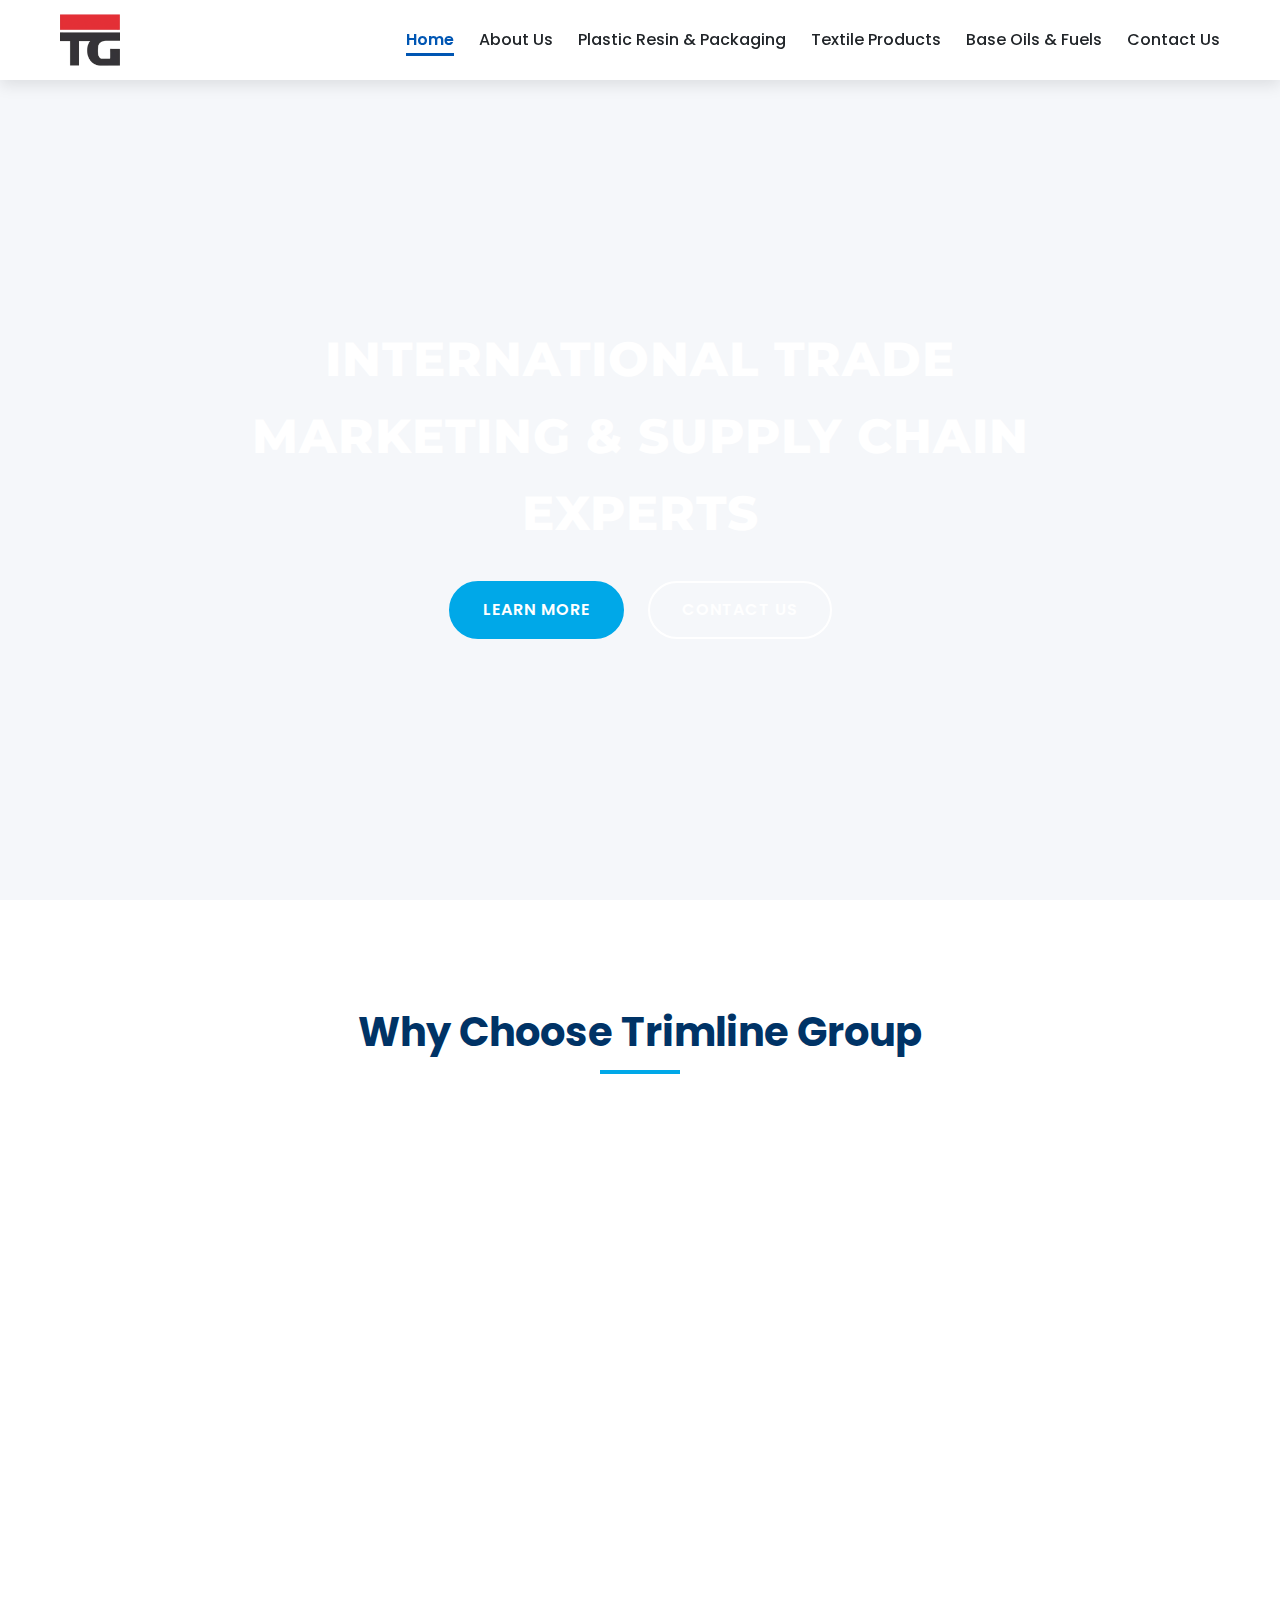
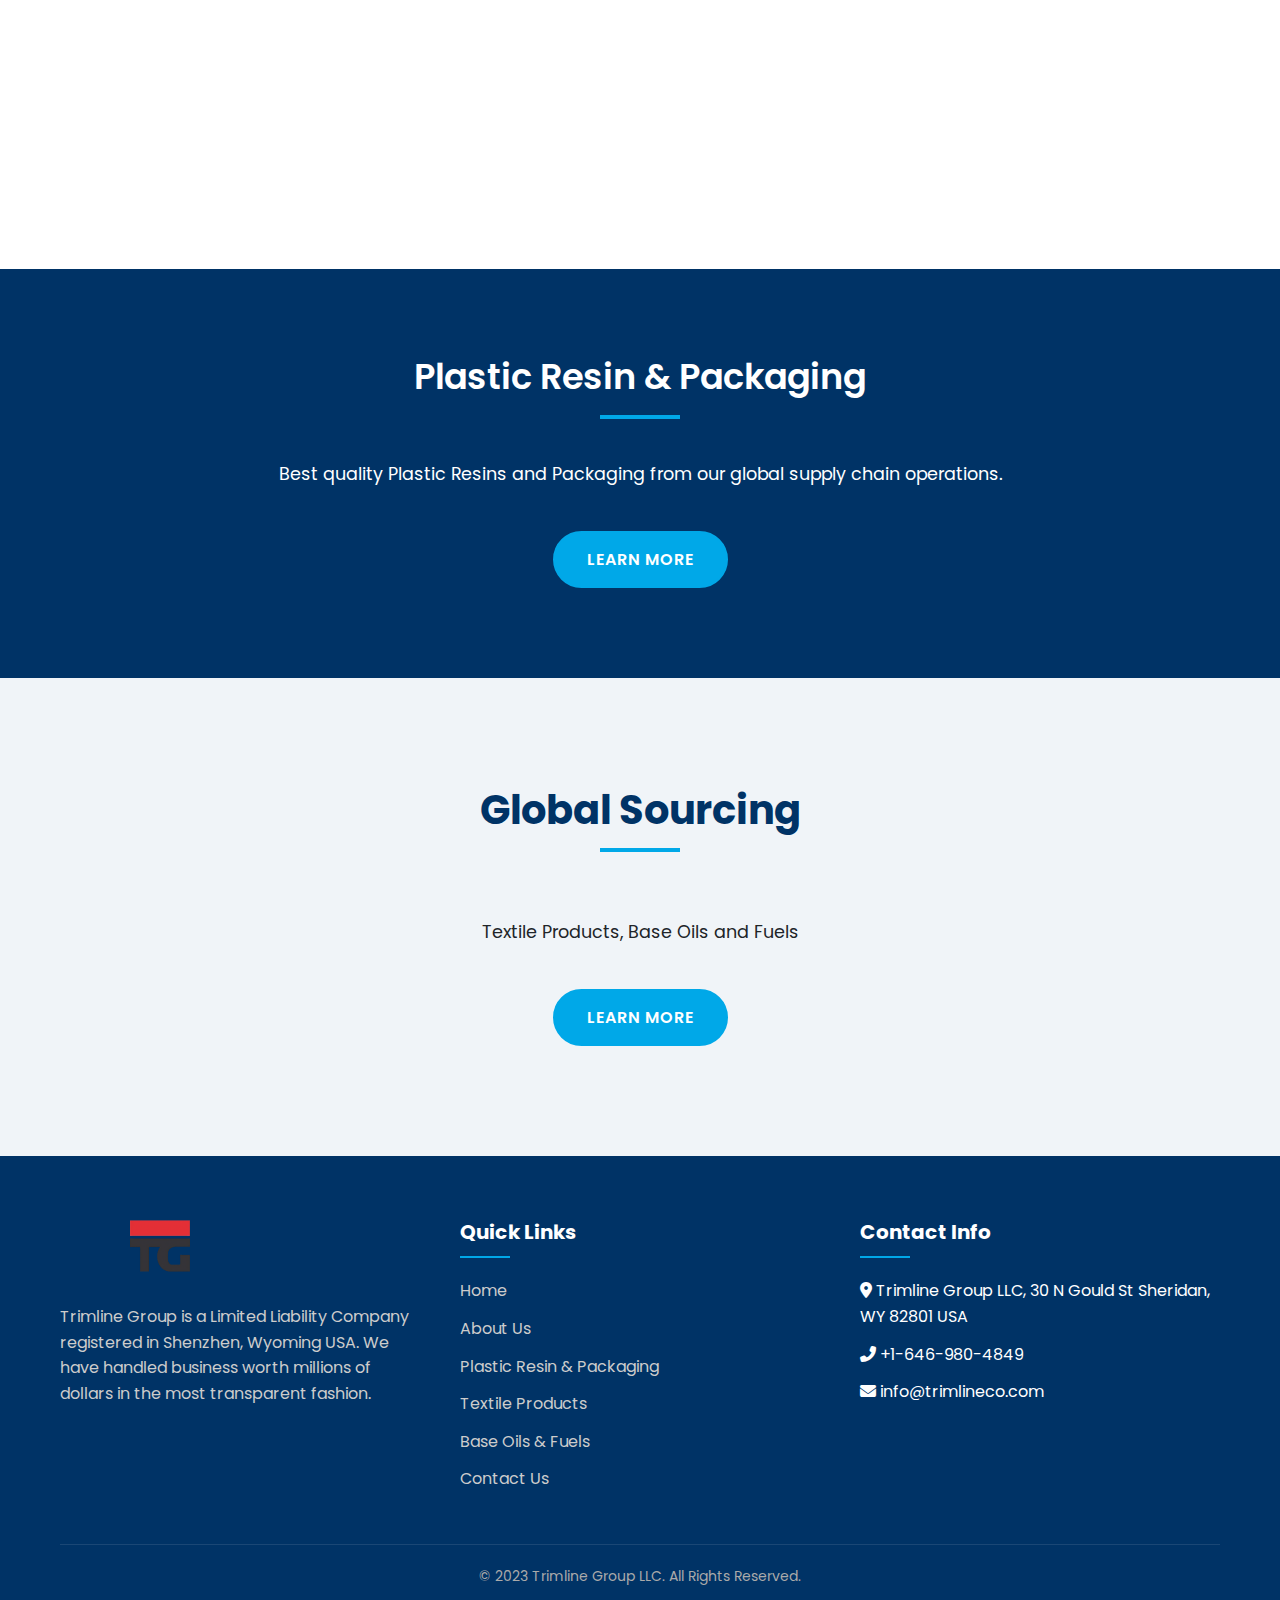
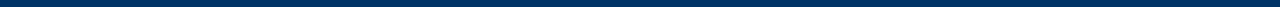
<file: index.html>
<!DOCTYPE html>
<html lang="en">
<head>
    <meta charset="UTF-8">
    <meta name="viewport" content="width=device-width, initial-scale=1.0">
    <title>Trimline Group | Home</title>
    <link rel="icon" type="png" href="TG_LOGO.png">
    <link rel="stylesheet" href="https://cdnjs.cloudflare.com/ajax/libs/font-awesome/6.4.0/css/all.min.css">
    <link href="https://fonts.googleapis.com/css2?family=Poppins:wght@300;400;500;600;700&family=Montserrat:wght@700;800&display=swap" rel="stylesheet">
    <link rel="stylesheet" href="style.css">

    
    <!-- Google tag (gtag.js) -->
    <script async src="https://www.googletagmanager.com/gtag/js?id=G-KWGHEHVD8Y"></script>
    <script>
    window.dataLayer = window.dataLayer || [];
    function gtag(){dataLayer.push(arguments);}
    gtag('js', new Date());
    gtag('config', 'G-KWGHEHVD8Y');
</script>

</head>
<body>
    <!-- Header -->
    <header>
        <div class="container">
            <div class="header-inner">
                <a href="index.html" class="logo">
                    <img src="TG_LOGO.png" alt="Trimline Group Logo">
                </a>
                <div class="mobile-toggle">
                    <i class="fas fa-bars"></i>
                </div>
                <nav>
                    <ul>
                        <li><a href="index.html" class="nav-link active" >Home</a></li>
                        <li><a href="about.html">About Us</a></li>
                        <li><a href="plastic.html">Plastic Resin & Packaging</a></li>
                        <li><a href="textile.html">Textile Products</a></li>
                        <li><a href="oils.html">Base Oils & Fuels</a></li>
                        <li><a href="contact.html">Contact Us</a></li>
                    </ul>
                </nav>
            </div>
        </div>
    </header>

    <!-- Hero Section -->
    <section class="hero">
        <div class="container">
            <div class="hero-content">
                <h1>INTERNATIONAL TRADE MARKETING & SUPPLY CHAIN EXPERTS</h1>
                <div class="hero-btns">
                    <a href="about.html" class="btn">LEARN MORE</a>
                    <a href="contact.html" class="btn btn-outline">CONTACT US</a>
                </div>
            </div>
        </div>
    </section>

    <!-- Features Section -->
    <section class="features">
        <div class="container">
            <div class="section-title">
                <h2>Why Choose Trimline Group</h2>
            </div>
            <div class="features-grid">
                <div class="feature-card animate">
                    <div class="feature-icon">
                        <i class="fas fa-star"></i>
                    </div>
                    <h3>HIGHEST QUALITY PRODUCTS</h3>
                    <p>direct sourcing & warehousing</p>
                </div>
                
                <div class="feature-card animate">
                    <div class="feature-icon">
                        <i class="fas fa-credit-card"></i>
                    </div>
                    <h3>EASY PAYMENT TERMS</h3>
                    <p>We enable our clients to get the best possible payment terms. We work hard that best is important when it comes to payments and we will be an industry in international trade among just 80%.</p>
                </div>
                
                <div class="feature-card animate">
                    <div class="feature-icon">
                        <i class="fas fa-shipping-fast"></i>
                    </div>
                    <h3>FAST LOGISTICS</h3>
                    <p>We understand production hold up a low to avoidable, at a cost less revenue but delivery throughout our extensive shipping network.</p>
                </div>
                
                <div class="feature-card animate">
                    <div class="feature-icon">
                        <i class="fas fa-tag"></i>
                    </div>
                    <h3>BEST PRICES</h3>
                    <p>We constantly monitor market prices for all products and commodities and try our best to advance our direct solutions when the moment is right.</p>
                </div>
            </div>
        </div>
    </section>

    <!-- Services Highlight Section -->
    <section class="service-highlight">
        <div class="container">
            <div class="highlight-content">
                <h2 style="position: relative; display: inline-block; text-align: center;">
  Plastic Resin & Packaging
  <div style="width: 80px; height: 4px; background: var(--accent); margin: 10px auto 0;"></div>
</h2>
                <p>Best quality Plastic Resins and Packaging from our global supply chain operations.</p>
                <a href="plastic.html" class="btn">LEARN MORE</a>
            </div>
        </div>
    </section>

    <!-- Global Sourcing Section -->
    <section class="services" id="services">
        <div class="container">
            <div class="section-title">
                <h2>Global Sourcing</h2>
            </div>
            <div class="highlight-content">
                <p>Textile Products, Base Oils and Fuels</p>
                <div class="btn-container">
                <a href="oils.html" class="btn">LEARN MORE</a>
            </div>
        </div>
    </section>

    <!-- Footer -->
    <footer>
        <div class="container">
            <div class="footer-content">
                <div class="footer-about">
                    <a href="index.html" class="footer-logo">
                        <img src="TG_LOGO.png" alt="Trimline Group Logo">
                    </a>
                    <p>Trimline Group is a Limited Liability Company registered in Shenzhen, Wyoming USA. We have handled business worth millions of dollars in the most transparent fashion.</p>
                </div>
                
                <div class="footer-links">
                    <h4>Quick Links</h4>
                    <ul>
                        <li><a href="index.html">Home</a></li>
                        <li><a href="about.html">About Us</a></li>
                        <li><a href="plastic.html">Plastic Resin & Packaging</a></li>
                        <li><a href="textile.html">Textile Products</a></li>
                        <li><a href="oils.html">Base Oils & Fuels</a></li>
                        <li><a href="contact.html">Contact Us</a></li>
                    </ul>
                </div>
                
                <div class="footer-links">
                    <h4>Contact Info</h4>
                    <ul>
                        <li><i class="fas fa-map-marker-alt"></i> Trimline Group LLC, 30 N Gould St Sheridan, WY 82801 USA</li>
                        <li><i class="fas fa-phone-alt"></i> +1-646-980-4849</li>
                        <li><i class="fas fa-envelope"></i> info@trimlineco.com</li>
                    </ul>
                </div>
            </div>
            
            <div class="copyright">
                <p>&copy; 2023 Trimline Group LLC. All Rights Reserved.</p>
            </div>
        </div>
    </footer>

    <script>
        // Mobile Menu Toggle
        const mobileToggle = document.querySelector('.mobile-toggle');
        const nav = document.querySelector('nav');
        
        mobileToggle.addEventListener('click', () => {
            nav.classList.toggle('active');
            mobileToggle.querySelector('i').classList.toggle('fa-bars');
            mobileToggle.querySelector('i').classList.toggle('fa-times');
        });
        
        // Close mobile menu when clicking a link
        document.querySelectorAll('nav ul li a').forEach(link => {
            link.addEventListener('click', () => {
                nav.classList.remove('active');
                mobileToggle.querySelector('i').classList.add('fa-bars');
                mobileToggle.querySelector('i').classList.remove('fa-times');
            });
        });
        
        // Scroll animations
        function animateOnScroll() {
            const elements = document.querySelectorAll('.animate');
            
            elements.forEach(element => {
                const elementPosition = element.getBoundingClientRect().top;
                const screenPosition = window.innerHeight / 1.3;
                
                if(elementPosition < screenPosition) {
                    element.classList.add('appear');
                }
            });
        }
        
        window.addEventListener('scroll', animateOnScroll);
        window.addEventListener('load', animateOnScroll);
        
        // Header scroll effect
        window.addEventListener('scroll', () => {
            const header = document.querySelector('header');
            if(window.scrollY > 50) {
                header.style.boxShadow = '0 5px 20px rgba(0, 0, 0, 0.1)';
                header.style.background = 'rgba(255, 255, 255, 0.98)';
            } else {
                header.style.boxShadow = '0 5px 15px rgba(0, 0, 0, 0.1)';
                header.style.background = 'rgba(255, 255, 255, 0.95)';
            }
        });
    </script>
</body>
</html>
</file>
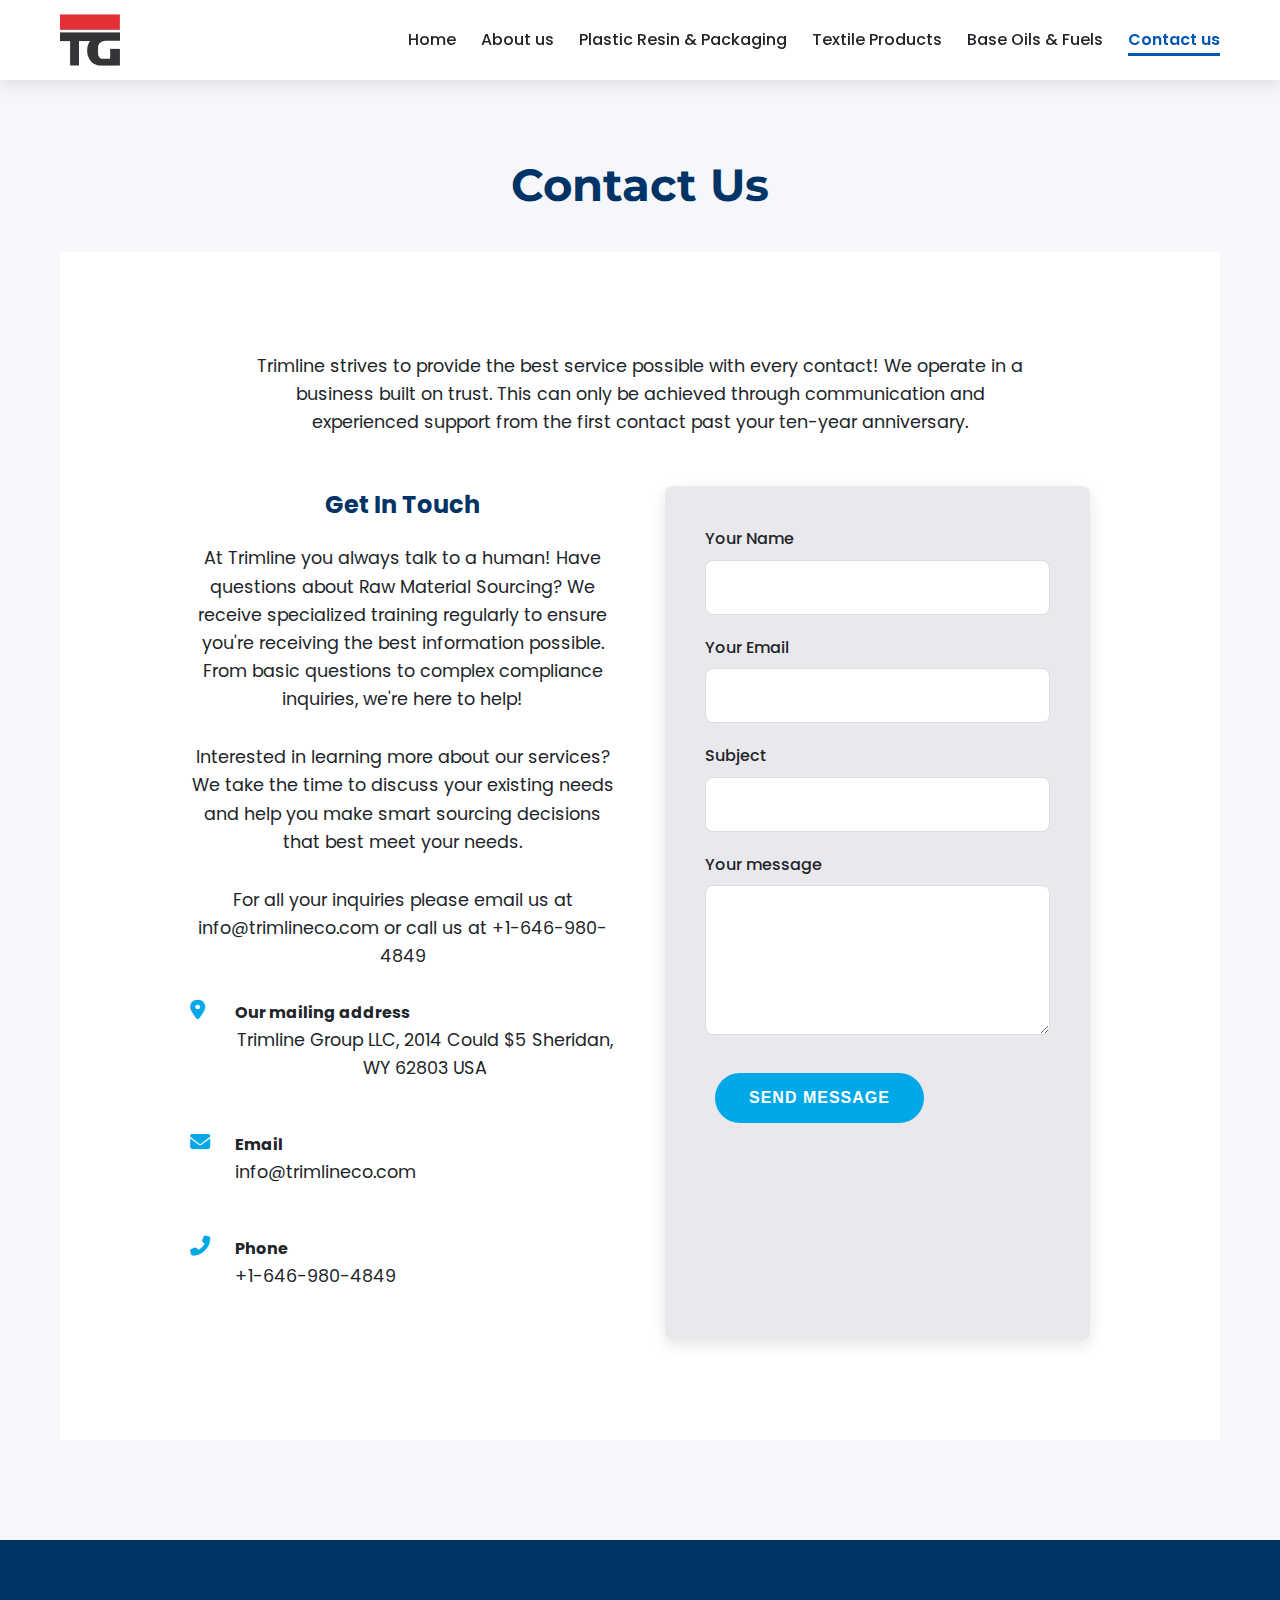
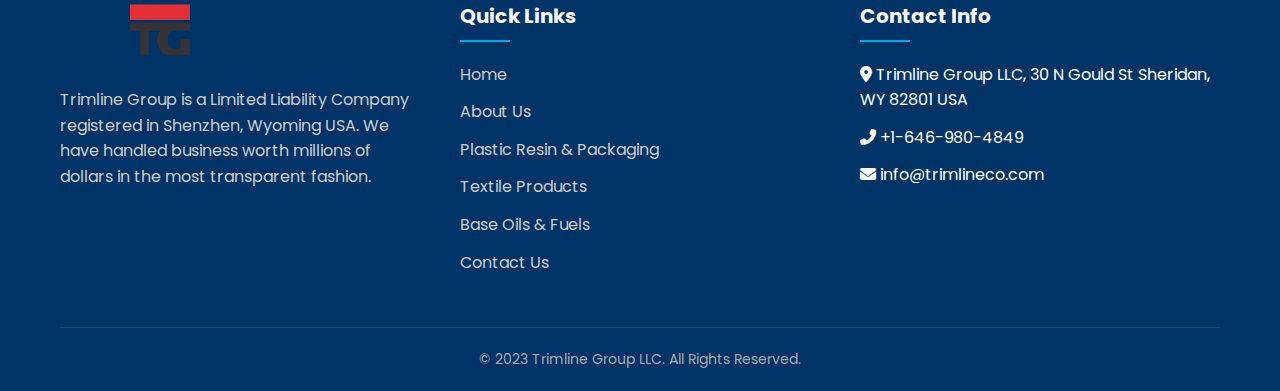
<file: contact.html>
<!DOCTYPE html>
<html lang="en">
<head>
    <meta charset="UTF-8">
    <meta name="viewport" content="width=device-width, initial-scale=1.0">
    <title>Trimline Group | Contact Us</title>
    <link rel="stylesheet" href="https://cdnjs.cloudflare.com/ajax/libs/font-awesome/6.4.0/css/all.min.css">
    <link href="https://fonts.googleapis.com/css2?family=Poppins:wght@300;400;500;600;700&family=Montserrat:wght@700;800&display=swap" rel="stylesheet">
    <link rel="stylesheet" href="style.css">
    <link rel="icon" type="png" href="TG_LOGO.png">
</head>
<body>
    <!-- Header -->
    <header>
        <div class="container">
            <div class="header-inner">
                <a href="index.html" class="logo">
                    <img src="TG_LOGO.png" alt="Trimline Group Logo">
                </a>
                <div class="mobile-toggle">
                    <i class="fas fa-bars"></i>
                </div>
                <nav>
                    <ul>
                        <li><a href="index.html">Home</a></li>
                        <li><a href="about.html">About us</a></li>
                        <li><a href="plastic.html">Plastic Resin & Packaging</a></li>
                        <li><a href="textile.html">Textile Products</a></li>
                        <li><a href="oils.html">Base Oils & Fuels</a></li>
                        <li><a href="contact.html" class="active">Contact us</a></li>
                    </ul>
                </nav>
            </div>
        </div>
    </header>

    <!-- Page Content -->
    <section class="page-content">
        <div class="container">
            <h1 class="page-title">Contact Us</h1>
            
            <div class="contact-section">
                <div class="content-wrapper">
                    <p class="page-intro">Trimline strives to provide the best service possible with every contact! We operate in a business built on trust. This can only be achieved through communication and experienced support from the first contact past your ten-year anniversary.</p>
                    
                    <div class="contact-wrapper">
                        <div class="contact-info">
                            <h3>Get In Touch</h3>
                            <p>At Trimline you always talk to a human! Have questions about Raw Material Sourcing? We receive specialized training regularly to ensure you're receiving the best information possible. From basic questions to complex compliance inquiries, we're here to help!</p>
                            
                            <p>Interested in learning more about our services? We take the time to discuss your existing needs and help you make smart sourcing decisions that best meet your needs.</p>
                            
                            <p>For all your inquiries please email us at info@trimlineco.com or call us at +1-646-980-4849</p>
                            
                            <div class="contact-details">
                                <div class="contact-detail">
                                    <i class="fas fa-map-marker-alt"></i>
                                    <div>
                                        <strong>Our mailing address</strong>
                                        <p>Trimline Group LLC, 2014 Could $5 Sheridan, WY 62803 USA</p>
                                    </div>
                                </div>
                                
                                <div class="contact-detail">
                                    <i class="fas fa-envelope"></i>
                                    <div>
                                        <strong>Email</strong>
                                        <p>info@trimlineco.com</p>
                                    </div>
                                </div>
                                
                                <div class="contact-detail">
                                    <i class="fas fa-phone-alt"></i>
                                    <div>
                                        <strong>Phone</strong>
                                        <p>+1-646-980-4849</p>
                                    </div>
                                </div>
                            </div>
                        </div>
                        
                        <div class="contact-form">
                            <div id="formMessage" class="alert" style="display:none;"></div>
                           <form id="contactForm" action="https://formspree.io/f/mnnzlblq" method="POST">
        <div class="form-group">
            <label for="name">Your Name</label>
            <input type="text" id="name" name="name" class="form-control" required>
        </div>
        
        <div class="form-group">
            <label for="email">Your Email</label>
            <input type="email" id="email" name="email" class="form-control" required>
        </div>
        
        <div class="form-group">
            <label for="subject">Subject</label>
            <input type="text" id="subject" name="subject" class="form-control" required>
        </div>
        
        <div class="form-group">
            <label for="message">Your message</label>
            <textarea id="message" name="message" class="form-control" required></textarea>
        </div>
        
        <button type="submit" class="btn btn-block">Send Message</button>
    </form>
                        </div>
                    </div>
                </div>
            </div>
        </div>
    </section>

    <!-- Footer -->
    <footer>
        <div class="container">
            <div class="footer-content">
                <div class="footer-about">
                    <a href="index.html" class="footer-logo"><img src="TG_LOGO.png" alt="Trimline Group Logo"></a>
                    <p>Trimline Group is a Limited Liability Company registered in Shenzhen, Wyoming USA. We have handled business worth millions of dollars in the most transparent fashion.</p>
                </div>
                
                <div class="footer-links">
                    <h4>Quick Links</h4>
                    <ul>
                        <li><a href="index.html">Home</a></li>
                        <li><a href="about.html">About Us</a></li>
                        <li><a href="plastic.html">Plastic Resin & Packaging</a></li>
                        <li><a href="textile.html">Textile Products</a></li>
                        <li><a href="oils.html" class="active">Base Oils & Fuels</a></li>
                        <li><a href="contact.html">Contact Us</a></li>
                    </ul>
                </div>
                
                <div class="footer-links">
                    <h4>Contact Info</h4>
                    <ul>
                        <li><i class="fas fa-map-marker-alt"></i> Trimline Group LLC, 30 N Gould St Sheridan, WY 82801 USA</li>
                        <li><i class="fas fa-phone-alt"></i> +1-646-980-4849</li>
                        <li><i class="fas fa-envelope"></i> info@trimlineco.com</li>
                    </ul>
                </div>
            </div>
            
            <div class="copyright">
                <p>&copy; 2023 Trimline Group LLC. All Rights Reserved.</p>
            </div>
        </div>
    </footer>

    <script>
        // Form submission handling
        document.getElementById('contactForm').addEventListener('submit', function(e) {
            e.preventDefault();
            
            // Get form data
            const formData = {
                name: document.getElementById('name').value,
                email: document.getElementById('email').value,
                subject: document.getElementById('subject').value,
                message: document.getElementById('message').value
            };
            
            // Show loading state
            const submitBtn = document.querySelector('.btn');
            submitBtn.disabled = true;
            submitBtn.innerHTML = '<i class="fas fa-spinner fa-spin"></i> Sending...';
            
            // Simulate server request (would be replaced with real AJAX call)
            setTimeout(() => {
                try {
                    // In a real implementation, you would send formData to your server
                    // Here we simulate a successful submission
                    
                    // Show success message
                    const alertEl = document.getElementById('formMessage');
                    alertEl.style.display = 'block';
                    alertEl.className = 'alert alert-success';
                    alertEl.innerHTML = '<i class="fas fa-check-circle"></i> Thank you for your message! We will get back to you soon.';
                    
                    // Reset form
                    document.getElementById('contactForm').reset();
                    
                    // Reset button
                    submitBtn.disabled = false;
                    submitBtn.innerHTML = 'Send Message';
                    
                    // Hide alert after 5 seconds
                    setTimeout(() => {
                        alertEl.style.display = 'none';
                    }, 5000);
                    
                } catch (error) {
                    // Show error message
                    const alertEl = document.getElementById('formMessage');
                    alertEl.style.display = 'block';
                    alertEl.className = 'alert alert-error';
                    alertEl.innerHTML = '<i class="fas fa-exclamation-circle"></i> There was an error sending your message. Please try again.';
                    
                    // Reset button
                    submitBtn.disabled = false;
                    submitBtn.innerHTML = 'Send Message';
                }
            }, 1500);
        });
        
        // Mobile Menu Toggle
        const mobileToggle = document.querySelector('.mobile-toggle');
        const nav = document.querySelector('nav');
        
        mobileToggle.addEventListener('click', () => {
            nav.classList.toggle('active');
            mobileToggle.querySelector('i').classList.toggle('fa-bars');
            mobileToggle.querySelector('i').classList.toggle('fa-times');
        });
        
        // Close mobile menu when clicking a link
        document.querySelectorAll('nav ul li a').forEach(link => {
            link.addEventListener('click', () => {
                nav.classList.remove('active');
                mobileToggle.querySelector('i').classList.add('fa-bars');
                mobileToggle.querySelector('i').classList.remove('fa-times');
            });
        });
    </script>
</body>
</html>
</file>
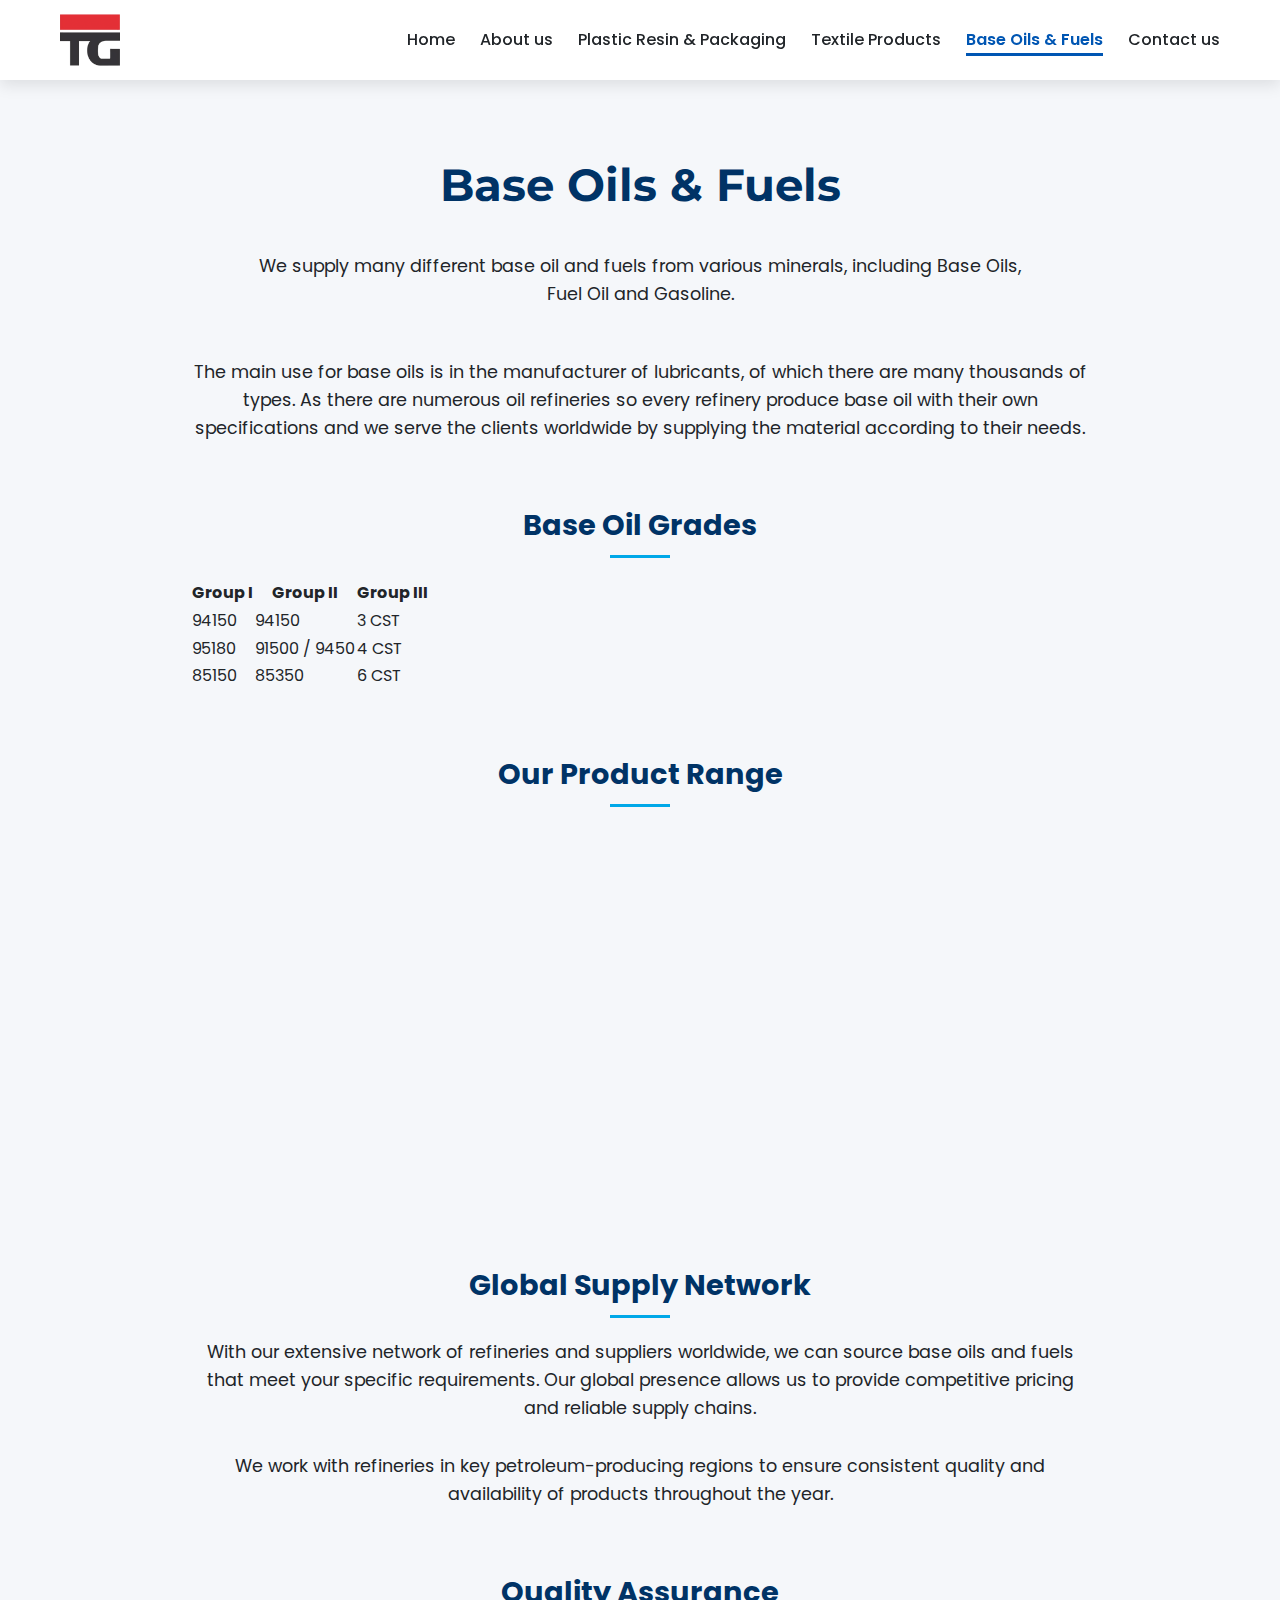
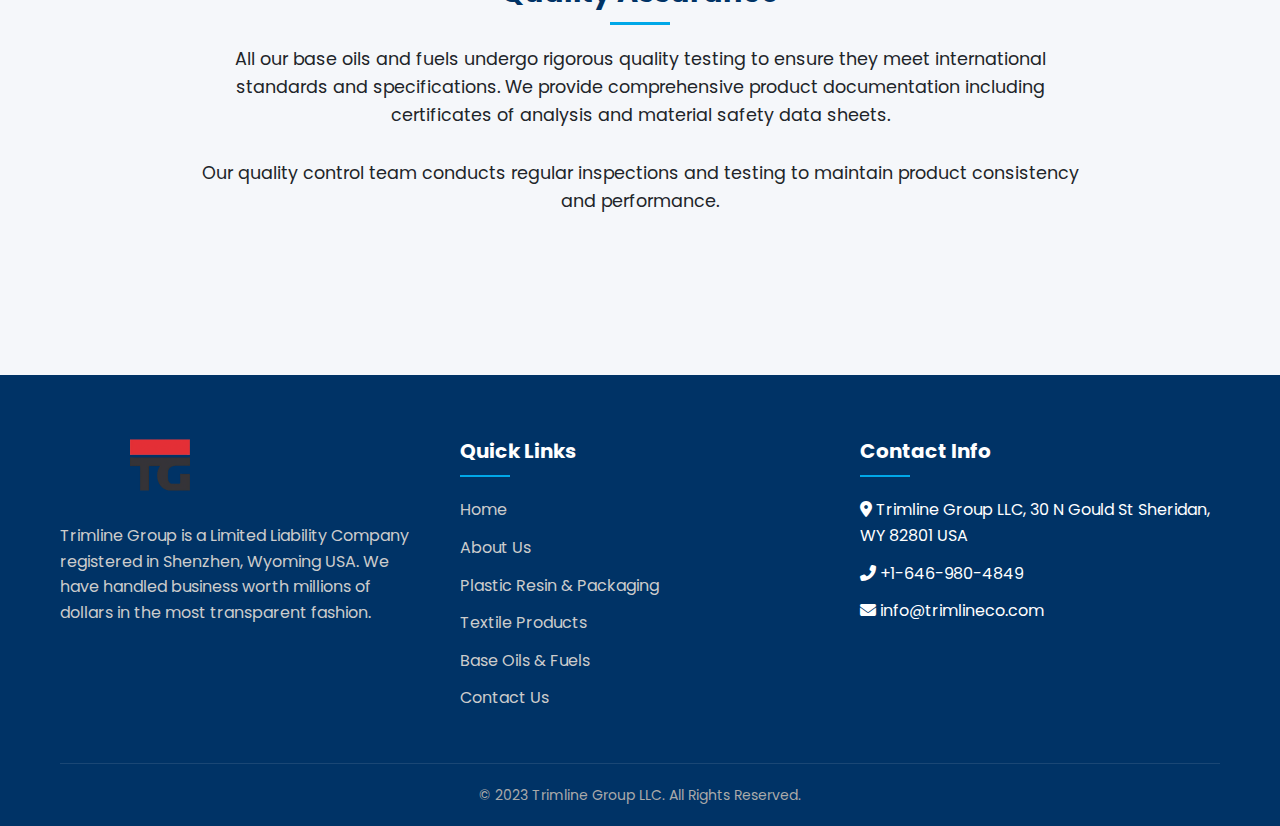
<file: oils.html>
<!DOCTYPE html>
<html lang="en">
<head>
    <meta charset="UTF-8">
    <meta name="viewport" content="width=device-width, initial-scale=1.0">
    <title>Trimline Group | Base Oils & Fuels</title>
    <link rel="icon" type="png" href="TG_LOGO.png">
    <link rel="stylesheet" href="https://cdnjs.cloudflare.com/ajax/libs/font-awesome/6.4.0/css/all.min.css">
    <link href="https://fonts.googleapis.com/css2?family=Poppins:wght@300;400;500;600;700&family=Montserrat:wght@700;800&display=swap" rel="stylesheet">
    <link rel="stylesheet" href="style.css">


    <!-- Google tag (gtag.js) -->
<script async src="https://www.googletagmanager.com/gtag/js?id=G-KWGHEHVD8Y"></script>
<script>
  window.dataLayer = window.dataLayer || [];
  function gtag(){dataLayer.push(arguments);}
  gtag('js', new Date());

  gtag('config', 'G-KWGHEHVD8Y');
</script>


</head>
<body>
    <!-- Header -->
    <header>
        <div class="container">
            <div class="header-inner">
                <a href="index.html" class="logo">
                    <img src="TG_LOGO.png" alt="Trimline Group Logo">
                </a>
                <div class="mobile-toggle">
                    <i class="fas fa-bars"></i>
                </div>
                <nav>
                    <ul>
                        <li><a href="index.html">Home</a></li>
                        <li><a href="about.html">About us</a></li>
                        <li><a href="plastic.html">Plastic Resin & Packaging</a></li>
                        <li><a href="textile.html">Textile Products</a></li>
                        <li><a href="oils.html" class="active">Base Oils & Fuels</a></li>
                        <li><a href="contact.html">Contact us</a></li>
                    </ul>
                </nav>
            </div>
        </div>
    </header>

    <!-- Page Content -->
    <section class="page-content">
        <div class="container">
            <div class="content-wrapper">
                <h1 class="page-title">Base Oils & Fuels</h1>
                <p class="page-intro">We supply many different base oil and fuels from various minerals, including Base Oils, Fuel Oil and Gasoline.</p>
                
                <div class="content-section">
                    <p>The main use for base oils is in the manufacturer of lubricants, of which there are many thousands of types. As there are numerous oil refineries so every refinery produce base oil with their own specifications and we serve the clients worldwide by supplying the material according to their needs.</p>
                </div>
                
                <div class="content-section">
                    <h2>Base Oil Grades</h2>
                    
                    <table class="oil-table">
                        <thead>
                            <tr>
                                <th>Group I</th>
                                <th>Group II</th>
                                <th>Group III</th>
                            </tr>
                        </thead>
                        <tbody>
                            <tr>
                                <td>94150</td>
                                <td>94150</td>
                                <td>3 CST</td>
                            </tr>
                            <tr>
                                <td>95180</td>
                                <td>91500 / 9450</td>
                                <td>4 CST</td>
                            </tr>
                            <tr>
                                <td>85150</td>
                                <td>85350</td>
                                <td>6 CST</td>
                            </tr>
                        </tbody>
                    </table>
                </div>
                
                <div class="content-section">
                    <h2>Our Product Range</h2>
                    
                    <div class="plastic-grid">
                        <div class="plastic-card animate">
                            <h3>Base Oils</h3>
                            <p>We supply a wide range of base oils including Group I, Group II, and Group III base oils. Our base oils are used as the foundation for manufacturing various lubricants including engine oils, transmission fluids, and industrial lubricants.</p>
                        </div>
                        
                        <div class="plastic-card animate">
                            <h3>Fuel Oil</h3>
                            <p>Our fuel oil products meet international specifications and are suitable for various applications including marine fuel, industrial heating, and power generation. We offer different viscosity grades to meet specific requirements.</p>
                        </div>
                        
                        <div class="plastic-card animate">
                            <h3>Gasoline</h3>
                            <p>We supply high-quality gasoline that meets international standards. Our gasoline products are suitable for automotive and industrial applications, with various octane ratings available.</p>
                        </div>
                    </div>
                </div>
                
                <div class="content-section">
                    <h2>Global Supply Network</h2>
                    <p>With our extensive network of refineries and suppliers worldwide, we can source base oils and fuels that meet your specific requirements. Our global presence allows us to provide competitive pricing and reliable supply chains.</p>
                    
                    <p>We work with refineries in key petroleum-producing regions to ensure consistent quality and availability of products throughout the year.</p>
                </div>
                
                <div class="content-section">
                    <h2>Quality Assurance</h2>
                    <p>All our base oils and fuels undergo rigorous quality testing to ensure they meet international standards and specifications. We provide comprehensive product documentation including certificates of analysis and material safety data sheets.</p>
                    
                    <p>Our quality control team conducts regular inspections and testing to maintain product consistency and performance.</p>
                </div>
            </div>
        </div>
    </section>

    <!-- Footer -->
    <footer>
        <div class="container">
            <div class="footer-content">
                <div class="footer-about">
                    <a href="index.html" class="footer-logo"><img src="TG_LOGO.png" alt="Trimline Group Logo"></a>
                    <p>Trimline Group is a Limited Liability Company registered in Shenzhen, Wyoming USA. We have handled business worth millions of dollars in the most transparent fashion.</p>
                </div>
                
                <div class="footer-links">
                    <h4>Quick Links</h4>
                    <ul>
                        <li><a href="index.html">Home</a></li>
                        <li><a href="about.html">About Us</a></li>
                        <li><a href="plastic.html">Plastic Resin & Packaging</a></li>
                        <li><a href="textile.html">Textile Products</a></li>
                        <li><a href="oils.html" class="active">Base Oils & Fuels</a></li>
                        <li><a href="contact.html">Contact Us</a></li>
                    </ul>
                </div>
                
                <div class="footer-links">
                    <h4>Contact Info</h4>
                    <ul>
                        <li><i class="fas fa-map-marker-alt"></i> Trimline Group LLC, 30 N Gould St Sheridan, WY 82801 USA</li>
                        <li><i class="fas fa-phone-alt"></i> +1-646-980-4849</li>
                        <li><i class="fas fa-envelope"></i> info@trimlineco.com</li>
                    </ul>
                </div>
            </div>
            
            <div class="copyright">
                <p>&copy; 2023 Trimline Group LLC. All Rights Reserved.</p>
            </div>
        </div>
    </footer>

    <script src="script.js"></script>
</body>
</html>
</file>
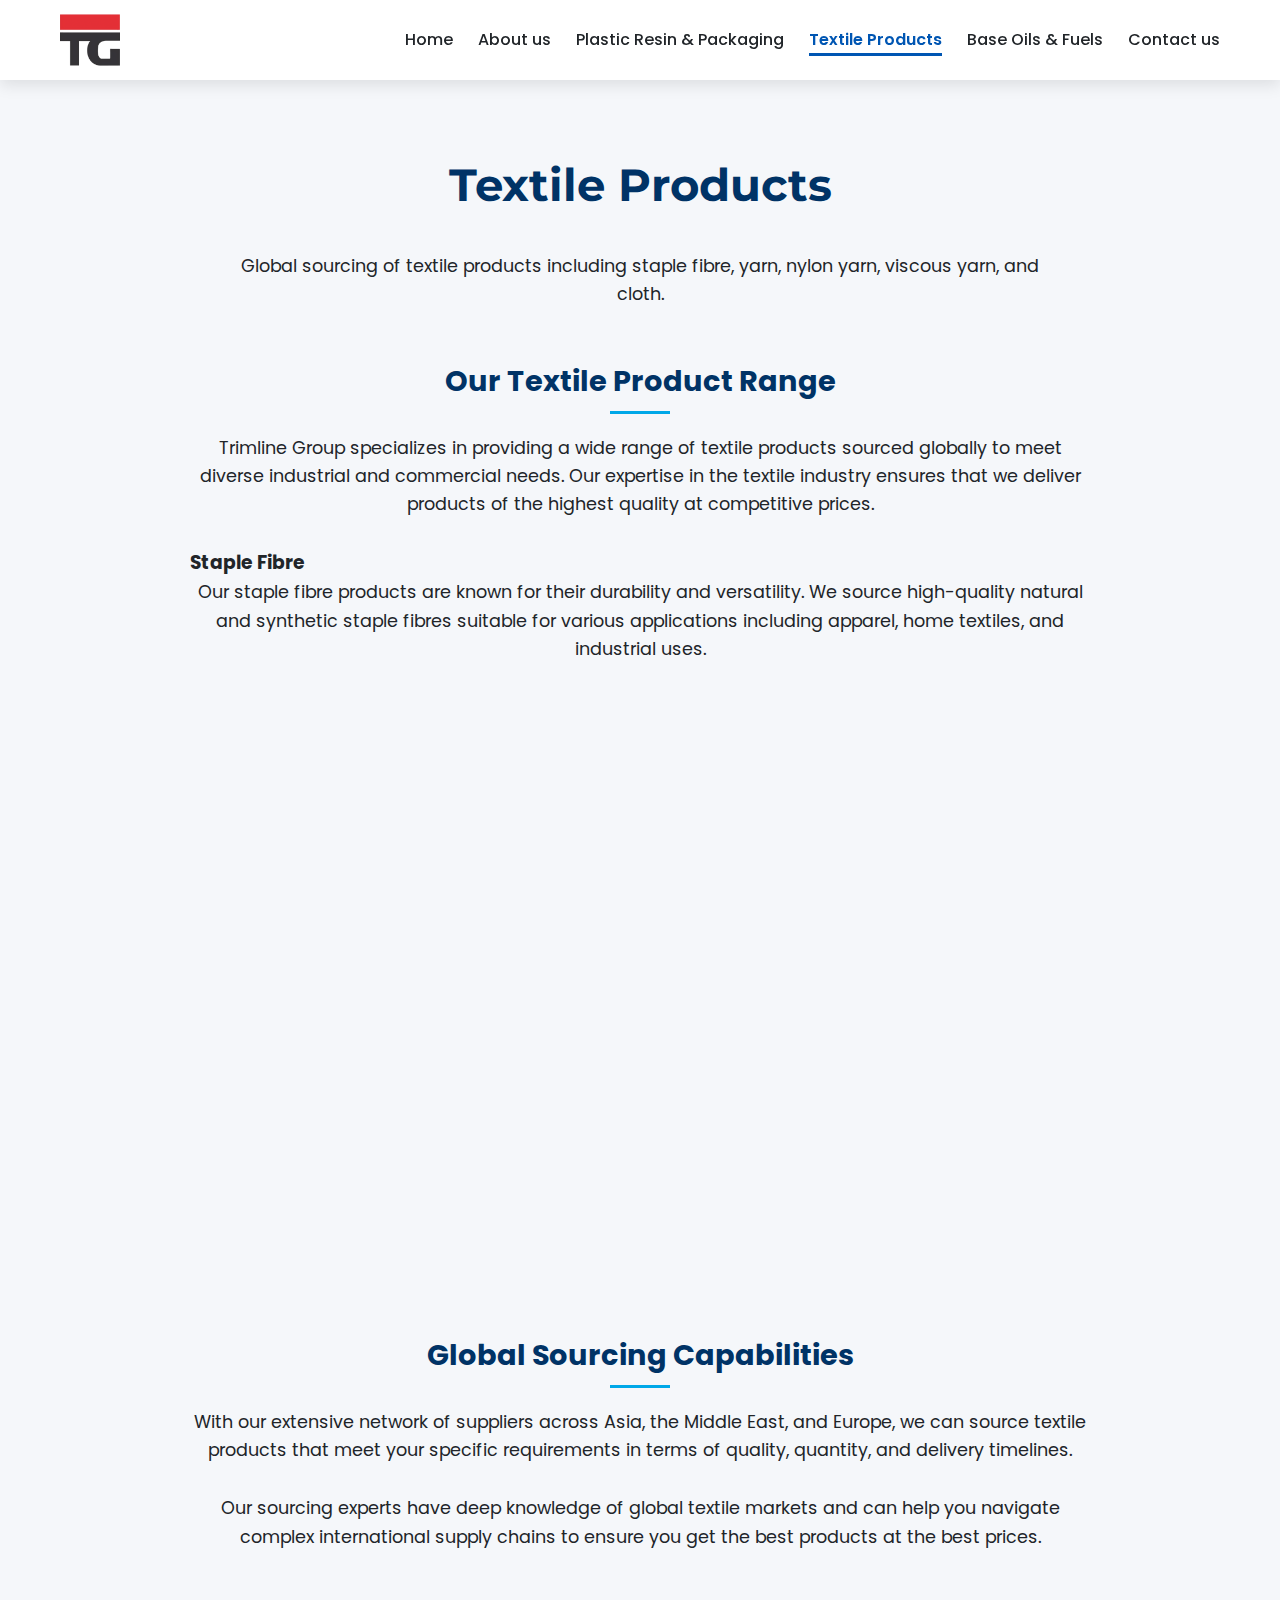
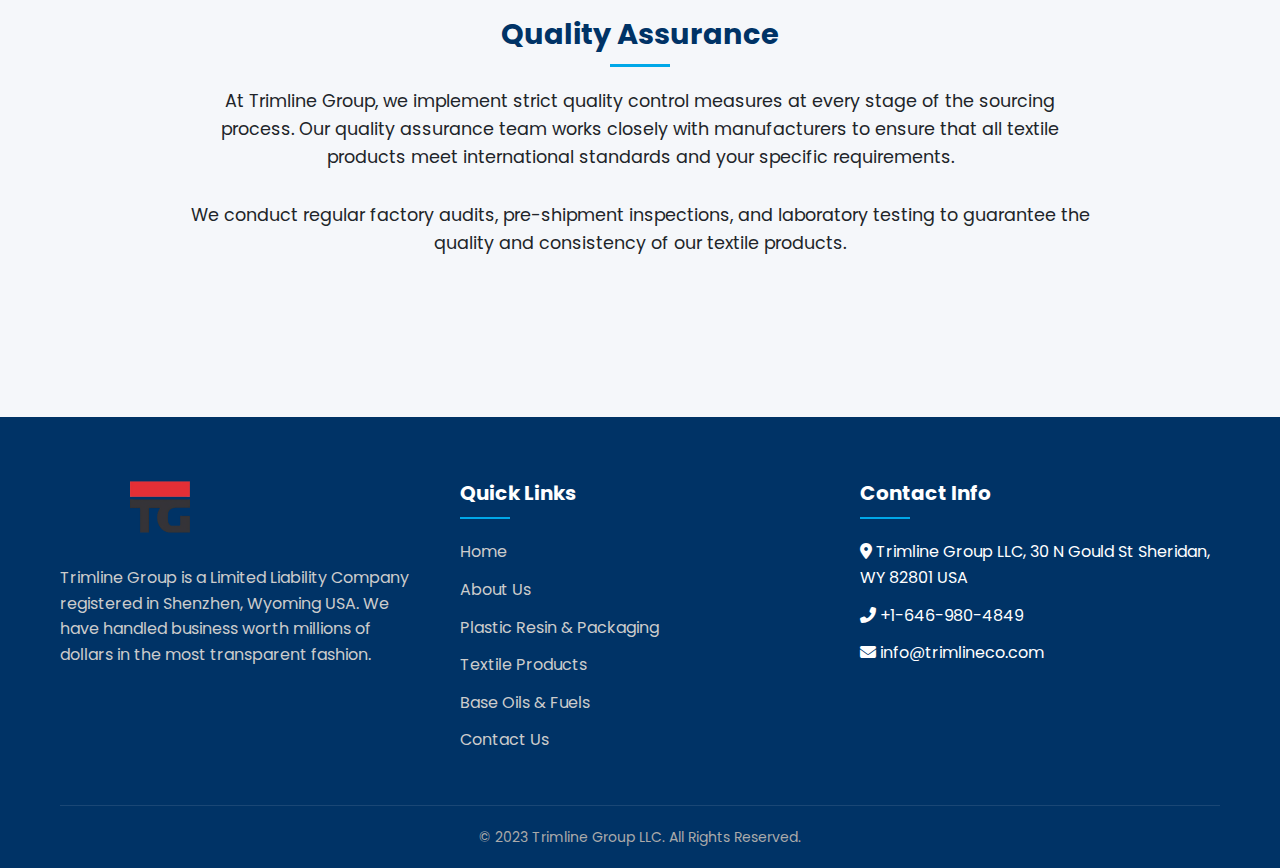
<file: textile.html>
<!DOCTYPE html>
<html lang="en">
<head>
    <meta charset="UTF-8">
    <meta name="viewport" content="width=device-width, initial-scale=1.0">
    <title>Trimline Group | Textile Products</title>
    <link rel="icon" type="png" href="TG_LOGO.png">
    <link rel="stylesheet" href="https://cdnjs.cloudflare.com/ajax/libs/font-awesome/6.4.0/css/all.min.css">
    <link href="https://fonts.googleapis.com/css2?family=Poppins:wght@300;400;500;600;700&family=Montserrat:wght@700;800&display=swap" rel="stylesheet">
    <link rel="stylesheet" href="style.css">


    <!-- Google tag (gtag.js) -->
<script async src="https://www.googletagmanager.com/gtag/js?id=G-KWGHEHVD8Y"></script>
<script>
  window.dataLayer = window.dataLayer || [];
  function gtag(){dataLayer.push(arguments);}
  gtag('js', new Date());

  gtag('config', 'G-KWGHEHVD8Y');
</script>


</head>
<body>
    <!-- Header -->
    <header>
        <div class="container">
            <div class="header-inner">
                <a href="index.html" class="logo">
                    <img src="TG_LOGO.png" alt="Trimline Group Logo">
                </a>
                <div class="mobile-toggle">
                    <i class="fas fa-bars"></i>
                </div>
                <nav>
                    <ul>
                        <li><a href="index.html">Home</a></li>
                        <li><a href="about.html">About us</a></li>
                        <li><a href="plastic.html">Plastic Resin & Packaging</a></li>
                        <li><a href="textile.html" class="active">Textile Products</a></li>
                        <li><a href="oils.html">Base Oils & Fuels</a></li>
                        <li><a href="contact.html">Contact us</a></li>
                    </ul>
                </nav>
            </div>
        </div>
    </header>

    <!-- Page Content -->
    <section class="page-content">
        <div class="container">
            <div class="content-wrapper">
                <h1 class="page-title">Textile Products</h1>
                <p class="page-intro">Global sourcing of textile products including staple fibre, yarn, nylon yarn, viscous yarn, and cloth.</p>
                
                <div class="content-section">
                    <h2>Our Textile Product Range</h2>
                    <p>Trimline Group specializes in providing a wide range of textile products sourced globally to meet diverse industrial and commercial needs. Our expertise in the textile industry ensures that we deliver products of the highest quality at competitive prices.</p>
                    
                    <div class="plastic-grid">
                        <div class="plastic-card animate">
                            <h3>Staple Fibre</h3>
                            <p>Our staple fibre products are known for their durability and versatility. We source high-quality natural and synthetic staple fibres suitable for various applications including apparel, home textiles, and industrial uses.</p>
                        </div>
                        
                        <div class="plastic-card animate">
                            <h3>Yarn Products</h3>
                            <p>We offer a comprehensive range of yarn products including cotton yarn, polyester yarn, and blended yarns. Our yarns are manufactured to meet international quality standards and are suitable for knitting, weaving, and other textile processes.</p>
                        </div>
                        
                        <div class="plastic-card animate">
                            <h3>Nylon Yarn</h3>
                            <p>Our nylon yarn is renowned for its strength, elasticity, and resistance to abrasion. Ideal for applications requiring high durability such as industrial textiles, sportswear, and outdoor gear.</p>
                        </div>
                        
                        <div class="plastic-card animate">
                            <h3>Viscose Yarn</h3>
                            <p>Viscose yarn offers the comfort of natural fibers with enhanced properties. Our viscose yarn is perfect for creating soft, breathable fabrics with excellent drape and color absorption.</p>
                        </div>
                        
                        <div class="plastic-card animate">
                            <h3>Cloth & Fabric</h3>
                            <p>We supply a wide variety of cloth and fabric types including woven, knitted, and non-woven materials. Our fabrics are used in apparel, home furnishings, and technical textiles.</p>
                        </div>
                        
                        <div class="plastic-card animate">
                            <h3>Specialty Textiles</h3>
                            <p>In addition to standard textile products, we offer specialty textiles including flame-retardant fabrics, water-resistant materials, and high-performance technical textiles for specialized applications.</p>
                        </div>
                    </div>
                </div>
                
                <div class="content-section">
                    <h2>Global Sourcing Capabilities</h2>
                    <p>With our extensive network of suppliers across Asia, the Middle East, and Europe, we can source textile products that meet your specific requirements in terms of quality, quantity, and delivery timelines.</p>
                    
                    <p>Our sourcing experts have deep knowledge of global textile markets and can help you navigate complex international supply chains to ensure you get the best products at the best prices.</p>
                </div>
                
                <div class="content-section">
                    <h2>Quality Assurance</h2>
                    <p>At Trimline Group, we implement strict quality control measures at every stage of the sourcing process. Our quality assurance team works closely with manufacturers to ensure that all textile products meet international standards and your specific requirements.</p>
                    
                    <p>We conduct regular factory audits, pre-shipment inspections, and laboratory testing to guarantee the quality and consistency of our textile products.</p>
                </div>
            </div>
        </div>
    </section>

    <!-- Footer -->
    <footer>
        <div class="container">
            <div class="footer-content">
                <div class="footer-about">
                    <a href="index.html" class="footer-logo"><img src="TG_LOGO.png" alt="Trimline Group Logo"></a>
                    <p>Trimline Group is a Limited Liability Company registered in Shenzhen, Wyoming USA. We have handled business worth millions of dollars in the most transparent fashion.</p>
                </div>
                
                <div class="footer-links">
                    <h4>Quick Links</h4>
                    <ul>
                        <li><a href="index.html">Home</a></li>
                        <li><a href="about.html">About Us</a></li>
                        <li><a href="plastic.html">Plastic Resin & Packaging</a></li>
                        <li><a href="textile.html" class="active">Textile Products</a></li>
                        <li><a href="oils.html">Base Oils & Fuels</a></li>
                        <li><a href="contact.html">Contact Us</a></li>
                    </ul>
                </div>
                
                <div class="footer-links">
                    <h4>Contact Info</h4>
                    <ul>
                        <li><i class="fas fa-map-marker-alt"></i> Trimline Group LLC, 30 N Gould St Sheridan, WY 82801 USA</li>
                        <li><i class="fas fa-phone-alt"></i> +1-646-980-4849</li>
                        <li><i class="fas fa-envelope"></i> info@trimlineco.com</li>
                    </ul>
                </div>
            </div>
            
            <div class="copyright">
                <p>&copy; 2023 Trimline Group LLC. All Rights Reserved.</p>
            </div>
        </div>
    </footer>

    <script src="script.js"></script>
</body>
</html>
</file>
<file: style.css>
/* CSS will be placed here */
        :root {
            --primary: #0056b3;
            --secondary: #003366;
            --accent: #00a8e8;
            --light: #f8f9fa;
            --dark: #212529;
            --gray: #6c757d;
            --transition: all 0.4s ease;
            --shadow: 0 5px 15px rgba(0, 0, 0, 0.1);
            --radius: 8px;
        }

        * {
            margin: 0;
            padding: 0;
            box-sizing: border-box;
        }

        body {
            font-family: 'Poppins', sans-serif;
            line-height: 1.6;
            color: var(--dark);
            background-color: #f5f7fa;
            overflow-x: hidden;
        }

        .container {
            width: 100%;
            max-width: 1200px;
            margin: 0 auto;
            padding: 0 20px;
        }

        /* Header & Navigation */
        /* Header & Navigation */
header {
    background: rgba(255, 255, 255, 0.95);
    box-shadow: var(--shadow);
    position: fixed;
    width: 100%;
    top: 0;
    z-index: 1000;
    transition: var(--transition);
}

.header-inner {
    display: flex;
    justify-content: space-between;
    align-items: center;
    padding: 10px 0; /* Reduced padding for better logo alignment */
}

.logo {
    display: flex;
    align-items: center;
    height: 60px; /* Fixed height for logo container */
}

.logo img {
    height: 100%; /* Make image fill the container height */
    width: auto; /* Maintain aspect ratio */
    max-width: 200px; /* Prevent logo from being too wide */
    object-fit: contain; /* Ensure entire logo is visible */
    transition: var(--transition);
}

/* Optional: Add hover effect to logo */
.logo:hover img {
    transform: scale(1.05);
}

nav ul {
    display: flex;
    list-style: none;
}

nav ul li {
    margin-left: 25px;
}

nav ul li a {
    text-decoration: none;
    color: var(--dark);
    font-weight: 500;
    font-size: 16px;
    transition: var(--transition);
    position: relative;
    padding: 5px 0;
}

nav ul li a:hover {
    color: var(--primary);
}

nav ul li a::after {
    content: '';
    position: absolute;
    bottom: 0;
    left: 0;
    width: 0;
    height: 2px;
    background: var(--accent);
    transition: var(--transition);
}

nav ul li a:hover::after {
    width: 100%;
}

/* Active link styling */ 
nav ul li a.active {
  color: var(--primary);
  font-weight: 600;
}

nav ul li a.active::after {
  width: 100%;
  background: var(--primary);
  height: 3px;
}



.mobile-toggle {
    display: none;
    font-size: 24px;
    cursor: pointer;
}

/* Responsive adjustments for logo */

@media (max-width: 768px) {
  nav ul li a.active::after {
    width: 80%;
    left: 50%;
    transform: translateX(-50%);
  }
}




@media (max-width: 992px) {
    .logo {
        height: 50px; /* Slightly smaller logo on tablets */
    }
}

@media (max-width: 768px) {
    .mobile-toggle {
        display: block;
    }
    
    nav {
        position: absolute;
        top: 100%;
        left: 0;
        width: 100%;
        background: white;
        box-shadow: 0 10px 15px rgba(0, 0, 0, 0.1);
        clip-path: polygon(0 0, 100% 0, 100% 0, 0 0);
        transition: var(--transition);
    }
    
    nav.active {
        clip-path: polygon(0 0, 100% 0, 100% 100%, 0 100%);
    }
    
    nav ul {
        flex-direction: column;
        padding: 20px 0;
    }
    
    nav ul li {
        margin: 0;
        text-align: center;
    }
    
    nav ul li a {
        display: block;
        padding: 15px;
    }
    
    .logo {
        height: 45px; /* Adjust logo size for mobile */
    }
}

@media (max-width: 480px) {
    .logo {
        height: 40px; /* Smaller logo for very small screens */
    }
}

        /* Hero Section */
        .hero {
            height: 100vh;
            min-height: 700px;
            display: flex;
            align-items: center;
            text-align: center;
            color: white;
            padding-top: 70px;
        }

        .hero-content {
            max-width: 800px;
            margin: 0 auto;
            animation: fadeInUp 1s ease-out;
        }

        .hero h1 {
            font-size: 3rem;
            font-weight: 800;
            margin-bottom: 20px;
            text-transform: uppercase;
            letter-spacing: 1px;
            font-family: 'Montserrat', sans-serif;
        }

        .hero p {
            font-size: 1.2rem;
            margin-bottom: 30px;
            max-width: 700px;
            margin-left: auto;
            margin-right: auto;
        }

        .btn {
            display: inline-block;
            background: var(--accent);
            color: white;
            padding: 14px 32px;
            border-radius: 50px;
            text-decoration: none;
            font-weight: 600;
            text-transform: uppercase;
            letter-spacing: 1px;
            transition: var(--transition);
            border: 2px solid var(--accent);
            margin: 10px;
            font-size: 16px;
        }

        .btn:hover {
            background: white;
            color: var(--primary);
            transform: translateY(-5px);
            box-shadow: 0 10px 20px rgba(0, 0, 0, 0.1);
        }

        .btn-outline {
            background: transparent;
            border: 2px solid white;
        }

        .btn-outline:hover {
            background: white;
            color: var(--primary);
        }

        /* Features Section */
        .features {
            padding: 100px 0;
            background: white;
        }

        .section-title {
            text-align: center;
            margin-bottom: 60px;
        }

        .section-title h2 {
            font-size: 2.5rem;
            color: var(--secondary);
            margin-bottom: 15px;
            position: relative;
            display: inline-block;
        }

        .section-title h2::after {
            content: '';
            position: absolute;
            bottom: -10px;
            left: 50%;
            transform: translateX(-50%);
            width: 80px;
            height: 4px;
            background: var(--accent);
        }

        .features-grid {
            display: grid;
    grid-template-columns: repeat(2, 1fr); /* 2 cards per row */
    gap: 30px;
        }

        .feature-card {
            background: white;
            border-radius: var(--radius);
            overflow: hidden;
            box-shadow: 0 0 10px rgba(0, 86, 179, 0.6); /* Glow effect */
            transition: var(--transition);
            padding: 30px;
            text-align: center;
        }

        .feature-card:hover {
            transform: translateY(-15px);
            box-shadow: 0 15px 30px rgba(0, 0, 0, 0.15);
        }

        .feature-icon {
            width: 80px;
            height: 80px;
            background: rgba(0, 168, 232, 0.1);
            border-radius: 50%;
            display: flex;
            align-items: center;
            justify-content: center;
            margin: 0 auto 20px;
            color: var(--accent);
            font-size: 30px;
            transition: var(--transition);
        }

        .feature-card:hover .feature-icon {
            background: var(--accent);
            color: white;
        }

        .feature-card h3 {
            font-size: 22px;
            margin-bottom: 15px;
            color: var(--secondary);
        }

        /* Services Section */
        .services {
            padding: 100px 0;
            background: #f0f4f8;
        }

        .service-cards {
            display: grid;
            grid-template-columns: repeat(auto-fit, minmax(350px, 1fr));
            gap: 30px;
        }

        .service-card {
            background: white;
            border-radius: var(--radius);
            overflow: hidden;
            box-shadow: var(--shadow);
            transition: var(--transition);
            position: relative;
        }

        .service-card:hover {
            transform: translateY(-10px);
        }

        .service-img {
            height: 250px;
            background-size: cover;
            background-position: center;
        }

        .service-content {
            padding: 30px;
        }

        .service-content h3 {
            font-size: 24px;
            margin-bottom: 15px;
            color: var(--secondary);
        }

        .service-link {
            display: inline-block;
            color: var(--accent);
            text-decoration: none;
            font-weight: 600;
            margin-top: 20px;
            transition: var(--transition);
        }

        .service-link i {
            margin-left: 5px;
            transition: var(--transition);
        }

        .service-link:hover {
            color: var(--primary);
        }

        .service-link:hover i {
            transform: translateX(5px);
        }

        /* Service Highlight */
        .service-highlight {
            background: var(--secondary);
            color: white;
            padding: 80px 0;
            text-align: center;
        }

        .highlight-content {
            max-width: 800px;
            margin: 0 auto;
            text-align: center;
        }

        .highlight-content h2 {
            font-size: 2.2rem;
            margin-bottom: 40px;
            font-weight: 600;
        }

        .highlight-content p {
            font-size: 1.1rem;
            margin-bottom: 30px;
            line-height: 1.8;
            text-align: center;
        }

        .highlight-content a.btn {
            display: inline-block;
            background: var(--accent);
            color: white;
            padding: 14px 32px;
            border-radius: 50px;
            text-decoration: none;
            font-weight: 600;
            text-transform: uppercase;
            letter-spacing: 1px;
            transition: var(--transition);
            border: 2px solid var(--accent);
            margin: 10px;
            font-size: 16px;
        }
        .highlight-content a.btn:hover {
            background: white;
            color: var(--primary);
            transform: translateY(-5px);
            box-shadow: 0 10px 20px rgba(0, 0, 0, 0.1);
        }
        .highlight-content a.btn-outline {
            background: transparent;
            border: 2px solid white;
        }
        .highlight-content a.btn-outline:hover {
            background: white;
            color: var(--primary);
        }        


        /* Page Content */
        .page-content {
            padding: 150px 0 100px;
        }

        .content-wrapper {
            max-width: 900px;
            margin: 0 auto;
        }

        .page-title {
            font-size: 2.8rem;
            margin-bottom: 30px;
            color: var(--secondary);
            text-align: center;
            font-family: 'Montserrat', sans-serif;
        }

        .page-intro {
            font-size: 1.1rem;
            margin-bottom: 50px;
            text-align: center;
            max-width: 800px;
            margin-left: auto;
            margin-right: auto;
        }

        .content-section {
            margin-bottom: 60px;
        }

        .content-section h2 {
            font-size: 1.8rem;
            margin-bottom: 20px;
            color: var(--secondary);
            position: relative;
            padding-bottom: 10px;
            text-align: center;
        }

        .content-section p {
            text-align: center;
            font-size: 1.1rem;
            margin-bottom: 30px;
            color: var(--dark);
        }

        .content-section h2::after {
        content: '';
        position: absolute;
        bottom: 0;
        left: 50%;
        transform: translateX(-50%);
        width: 60px;
        height: 3px;
        background: var(--accent);
}
        .content-section ul {
            text-align: center;
            list-style: none;
            padding: 0;
            margin: 0 auto;
            max-width: 600px;
        }
        /* Contact Section */
        .contact-section {
            padding: 100px 0;
            background: white;
        }

        .contact-wrapper {
            display: grid;
            grid-template-columns: repeat(auto-fit, minmax(300px, 1fr));
            gap: 50px;
        }

        .contact-info h3 {
            text-align: center;
            font-size: 24px;
            margin-bottom: 20px;
            color: var(--secondary);
            
        }

        .contact-info p {
            text-align: center;
            font-size: 1.1rem;
            margin-bottom: 30px;
            color: var(--dark);
        }

        .contact-details {
            margin-top: 30px;
        }

        .contact-detail {
            display: flex;
            align-items: flex-start;
            margin-bottom: 20px;
        }

        .contact-detail i {
            font-size: 20px;
            color: var(--accent);
            margin-right: 15px;
            min-width: 30px;
        }

        .contact-form {
            background: #e9e8ec;
            padding: 40px;
            border-radius: var(--radius);
            box-shadow: var(--shadow);
        }

        .form-group {
            margin-bottom: 20px;
        }

        .form-group label {
            display: block;
            margin-bottom: 8px;
            font-weight: 500;
        }

        .form-control {
            width: 100%;
            padding: 14px;
            border: 1px solid #ddd;
            border-radius: var(--radius);
            font-family: 'Poppins', sans-serif;
            font-size: 16px;
            transition: var(--transition);
        }

        .form-control:focus {
            border-color: var(--accent);
            outline: none;
            box-shadow: 0 0 0 3px rgba(0, 168, 232, 0.2);
        }

        textarea.form-control {
            min-height: 150px;
            resize: vertical;
        }

        /* Footer */
        footer {
            background: var(--secondary);
            color: white;
            padding: 60px 0 20px;
        }

        .footer-content {
            display: grid;
            grid-template-columns: repeat(auto-fit, minmax(250px, 1fr));
            gap: 40px;
            margin-bottom: 40px;
        }

        .footer-about a.footer-logo {
    display: block;
    margin-bottom: 20px;
    max-width: 200px; /* Adjust based on your logo's dimensions */
}

.footer-about a.footer-logo img {
    width: 100%;
    height: auto;
    max-height: 60px; /* Maintain aspect ratio */
    object-fit: contain;
}

.footer-about p {
    margin-bottom: 20px;
    color: #ccc;
}

.footer-links h4 {
    font-size: 20px;
    margin-bottom: 20px;
    position: relative;
    padding-bottom: 10px;
}

.footer-links h4::after {
    content: '';
    position: absolute;
    bottom: 0;
    left: 0;
    width: 50px;
    height: 2px;
    background: var(--accent);
}

.footer-links ul {
    list-style: none;
}

.footer-links ul li {
    margin-bottom: 12px;
}

.footer-links ul li a {
    color: #ccc;
    text-decoration: none;
    transition: var(--transition);
}

.footer-links ul li a:hover {
    color: var(--accent);
    padding-left: 5px;
}

.copyright {
    text-align: center;
    padding-top: 20px;
    border-top: 1px solid rgba(255, 255, 255, 0.1);
    color: #aaa;
    font-size: 14px;
}

@media (max-width: 768px) {
    .features-grid {
        grid-template-columns: 1fr; /* 1 card per row on small screens */
    }
}

/* Responsive adjustments for footer logo */
@media (max-width: 992px) {
    .footer-about a.footer-logo {
        max-width: 180px;
    }
}

@media (max-width: 768px) {
    .footer-content {
        grid-template-columns: 1fr;
        text-align: center;
    }
    
    .footer-about a.footer-logo {
        margin: 0 auto 20px;
    }
    
    .footer-links h4::after {
        left: 50%;
        transform: translateX(-50%);
    }
}

@media (max-width: 480px) {
    .footer-about a.footer-logo {
        max-width: 160px;
    }
}

        /* Animations */
        @keyframes fadeInUp {
            from {
                opacity: 0;
                transform: translateY(30px);
            }
            to {
                opacity: 1;
                transform: translateY(0);
            }
        }

        .animate {
            opacity: 0;
            transform: translateY(30px);
            transition: opacity 0.6s ease-out, transform 0.6s ease-out;
        }

        .animate.appear {
            opacity: 1;
            transform: translateY(0);
        }

        /* Responsive */
        @media (max-width: 992px) {
            .hero h1 {
                font-size: 2.8rem;
            }
            .page-title {
                font-size: 2.3rem;
            }
        }

        @media (max-width: 768px) {
            .mobile-toggle {
                display: block;
            }
            
            nav {
                position: absolute;
                top: 100%;
                left: 0;
                width: 100%;
                background: white;
                box-shadow: 0 10px 15px rgba(0, 0, 0, 0.1);
                clip-path: polygon(0 0, 100% 0, 100% 0, 0 0);
                transition: var(--transition);
            }
            
            nav.active {
                clip-path: polygon(0 0, 100% 0, 100% 100%, 0 100%);
            }
            
            nav ul {
                flex-direction: column;
                padding: 20px 0;
            }
            
            nav ul li {
                margin: 0;
                text-align: center;
            }
            
            nav ul li a {
                display: block;
                padding: 15px;
            }
            
            .hero h1 {
                font-size: 2.2rem;
            }
            
            .hero p {
                font-size: 1rem;
            }
            
            .section-title h2 {
                font-size: 2rem;
            }
        }

        @media (max-width: 576px) {
            .btn {
                display: block;
                width: 80%;
                margin: 10px auto;
            }
            
            .hero {
                min-height: 600px;
            }
            
            .hero h1 {
                font-size: 1.8rem;
            }
            
            .page-content {
                padding: 130px 0 80px;
            }
        }

        /* 🔹 Responsive styles */
@media (max-width: 768px) {
  nav ul li .dropdown-content {
    position: relative;   /* relative instead of static */
    box-shadow: none;
    background: transparent;
    padding-left: 0;
    transform: none;
    max-height: 0;
    opacity: 0;
    overflow: hidden;
    transition: all 0.3s ease;
  }

  nav ul li.dropdown.active .dropdown-content {
    max-height: 1000px; /* allow enough room */
    opacity: 1;
  }

  nav ul li .dropdown-content li a {
    padding: 12px 20px;
    text-align: center;
    display: block;
    width: 100%;
  }
}


/* Flip Cards Section */
.flip-cards-container {
    margin: 60px 0;
    padding: 20px 0;
}

.flip-cards-title {
    text-align: center;
    font-size: 2rem;
    color: var(--secondary);
    margin-bottom: 40px;
    position: relative;
    padding-bottom: 15px;
}

.flip-cards-title::after {
    content: '';
    position: absolute;
    bottom: 0;
    left: 50%;
    transform: translateX(-50%);
    width: 80px;
    height: 3px;
    background: var(--accent);
}

.flip-cards-grid {
    display: grid;
    grid-template-columns: repeat(auto-fit, 280px); /* fixed card width */
    justify-content: center;  /* center the whole row */
    gap: 30px;
    perspective: 1000px;
}


.flip-card {
    display: block;
    height: 350px;
    perspective: 1000px;
    cursor: pointer;
}

.flip-card-checkbox {
    display: none;
}

.flip-card-inner {
    position: relative;
    width: 100%;
    height: 100%;
    transition: transform 0.7s;
    transform-style: preserve-3d;
    border-radius: var(--radius);
    box-shadow: var(--shadow);
}

.flip-card:hover .flip-card-inner,
.flip-card-checkbox:checked ~ .flip-card-inner {
    transform: rotateY(180deg);
}

.flip-card-front, .flip-card-back {
    position: absolute;
    width: 100%;
    height: 100%;
    backface-visibility: hidden;
    border-radius: var(--radius);
    display: flex;
    align-items: center;
    justify-content: center;
    padding: 30px;
    text-align: center;
    pointer-events: none; /* prevent blocking clicks */
}

.flip-card-front {
    background: white;
    color: var(--dark);
    box-shadow: 0 0 15px rgba(0, 86, 179, 0.6); /* Glow effect */
    border-radius: 12px; /* Optional: smooth corners */
    transition: box-shadow 0.3s ease, border-color 0.3s ease;
}

.flip-card-front:hover {
    border-color: #003366; /* Glow color on hover */
    box-shadow: 0 0 25px rgba(0, 180, 216, 0.8);
}

.flip-card-back {
    background: linear-gradient(135deg, var(--primary) 0%, var(--secondary) 100%);
    color: white;
    box-shadow: 0 0 15px rgba(0, 6, 11, 0.6);
    transform: rotateY(180deg);
    pointer-events: auto; /* allow clicking on back side */
}

.card-content {
    width: 100%;
}



.flip-card h3 {
    font-size: 1.5rem;
    margin-bottom: 15px;
    color: var(--secondary);
}

.flip-card-back h3 {
    color: white;
}

.flip-card p {
    margin-bottom: 20px;
    line-height: 1.6;
}

.flip-btn {
    background: white;
    color: var(--primary);
    margin-top: 20px;
    padding: 10px 25px;
    font-size: 14px;
}

.flip-btn:hover {
    background: var(--accent);
    color: white;
}

/* Responsive Design for Flip Cards */
@media (max-width: 992px) {
    .flip-cards-grid {
        grid-template-columns: repeat(2, 1fr);
    }
}

@media (max-width: 768px) {
    .flip-cards-grid {
        grid-template-columns: 1fr;
        max-width: 400px;
        margin: 0 auto;
    }
    
    .flip-card {
        height: 320px;
    }
}

@media (max-width: 480px) {
    .flip-card {
        height: 360px;
    }
    
    .flip-card-front, .flip-card-back {
        padding: 20px;
    }
}


/* Subsidiaries Section */
/* Subsidiaries Section */

.subsidiaries-list {
    display: grid;
    grid-template-columns: 1fr;
    gap: 50px;
    margin-top: 50px;
}

.subsidiary {
    text-align: center;
    background: var(--light);
    padding: 40px;
    border-radius: var(--radius);
    box-shadow: 0 0 25px rgba(0, 86, 179, 0.6); /* Glow effect */
    transition: var(--transition);
}

.subsidiary:hover {
    transform: translateY(-10px);
    box-shadow: 0 12px 25px rgba(0, 0, 0, 0.15);
}

.subsidiary h2 {
    font-size: 1.8rem;
    color: var(--secondary);
    margin-bottom: 20px;
    position: relative;
    display: inline-block;
}

.subsidiary h2::after {
    content: "";
    position: absolute;
    left: 50%;
    bottom: -5px; /* space below text */
    transform: translateX(-50%);
    width: 60px;  /* underline length */
    height: 3px;  /* underline thickness */
    background-color: #0056b3; /* underline color */
    border-radius: 2px;
}

.subsidiary p {
    font-size: 1.1rem;
    color: var(--dark);
    margin-bottom: 15px;
}

.subsidiary i {
    color: var(--accent);
    margin-right: 8px;
}

/* ---------------- Responsive Breakpoints ---------------- */

/* Large Tablets (2 cards side by side) */
@media (max-width: 1200px) {
    .subsidiaries-list {
        grid-template-columns: 1fr 1fr;
        gap: 30px;
    }
}

/* Tablets (1 card per row, smaller padding) */
@media (max-width: 992px) {
    .subsidiary {
        padding: 30px;
    }

    .subsidiary h2 {
        font-size: 1.6rem;
    }

    .subsidiary p {
        font-size: 1rem;
    }
}

/* Mobile (smaller screens, full width) */
@media (max-width: 768px) {
    .subsidiaries-list {
        grid-template-columns: 1fr;
        gap: 25px;
    }

    .subsidiary {
        padding: 25px;
    }

    .subsidiary h2 {
        font-size: 1.4rem;
    }

    .subsidiary h2::after {
        width: 40px; /* smaller underline */
        height: 2px;
    }

    .subsidiary p {
        font-size: 0.95rem;
    }
}

/* Extra Small Mobile (portrait phones) */
@media (max-width: 480px) {
    .subsidiary {
        padding: 20px;
    }

    .subsidiary h2 {
        font-size: 1.2rem;
    }

    .subsidiary p {
        font-size: 0.9rem;
    }
}



/* Logo Slider Styles */
/* Logo Slider Styles */
.logo-slider {
    padding: 80px 0;
    background: white;
    overflow: hidden;
}

.slider-container {
    position: relative;
    overflow: hidden;
    height: 120px;
}

.slider-track {
    display: flex;
    animation: logoScroll 30s linear infinite;
    width: calc(200px * 26);
}

.slide {
    width: 200px;
    height: 120px;
    display: flex;
    align-items: center;
    justify-content: center;
    padding: 0 20px;
}

.slide img {
    max-width: 100%;
    max-height: 100px;
    opacity: 1;
    transition: var(--transition);
}

.slide:hover img {
    filter: grayscale(0%);
    opacity: 1;
    transform: scale(1.2);
}

@keyframes logoScroll {
    0% {
        transform: translateX(0);
    }
    100% {
        transform: translateX(calc(-200px * 13));
    }
}

/* Pause animation on hover 
.slider-container:hover .slider-track {
    animation-play-state: paused;
} */

/* Responsive adjustments */
@media (max-width: 1200px) {
    .slide { padding: 0 15px; }
}

@media (max-width: 768px) {
    .logo-slider { padding: 40px 0; }
    .logo-slider .section-title h2 { font-size: 1.8rem; }
    .slide { padding: 0 10px; }
    .slide img { max-height: 50px; }
    .slider-track { animation: logoScroll 30s linear infinite; } /* ✅ fixed */
}

@media (max-width: 576px) {
    .slide { padding: 0 8px; }
    .slide img { max-height: 40px; }
}
</file>
